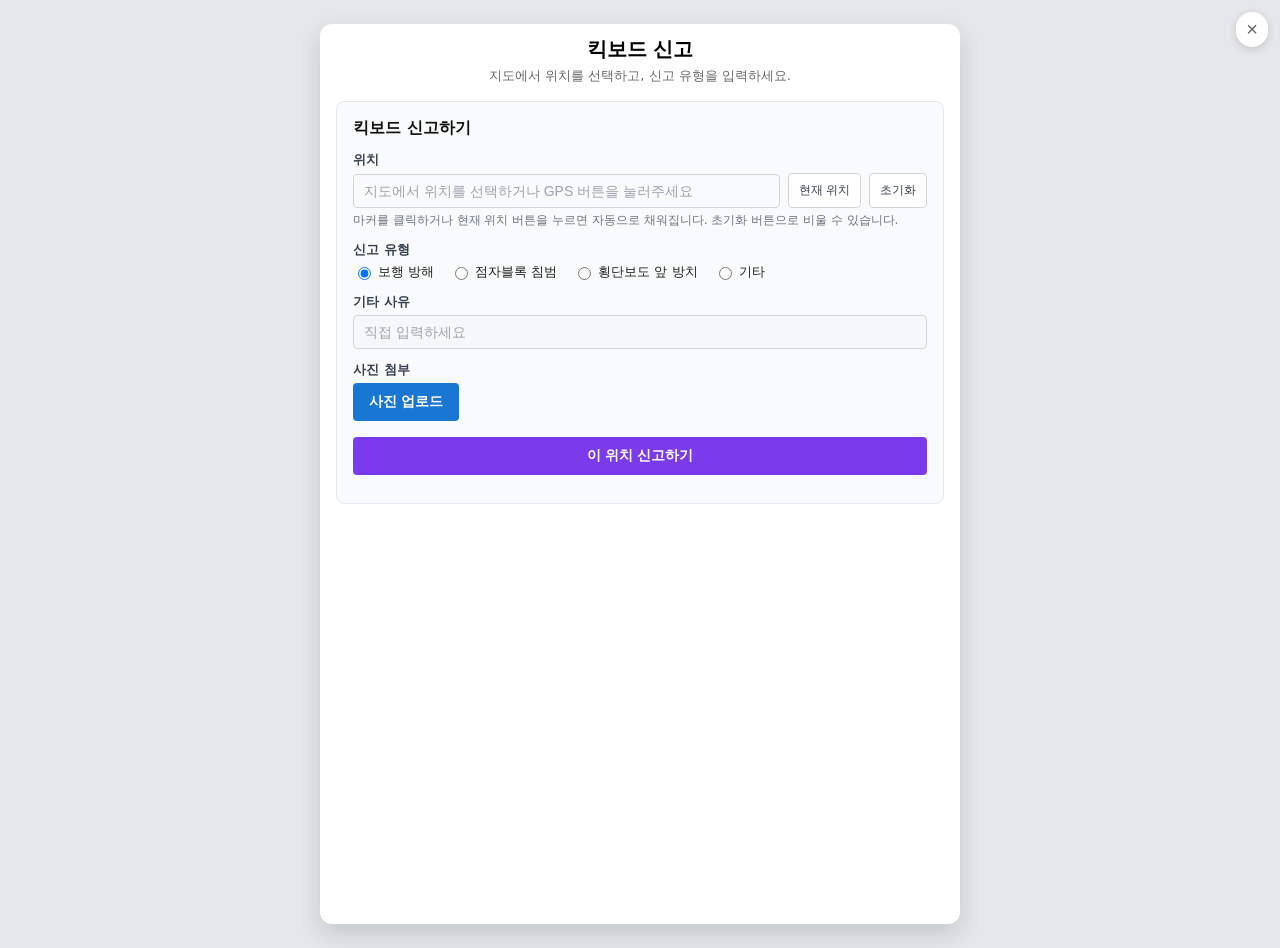
<file: index.html>
<!DOCTYPE html>
<html lang="ko">
<head>
  <meta charset="UTF-8" />
  <title>킥보드 신고 - 강필성</title>
  <link rel="stylesheet" href="style.css" />
  <!-- Kakao Maps JS SDK (역지오코딩용) -->
  <script src="https://dapi.kakao.com/v2/maps/sdk.js?appkey=1f489101c4804d0ce2dcf5da6a8cec2e&libraries=services"></script>
</head>
<body>
  <!-- 전체 페이지 컨테이너 -->
  <div class="report-page">

    <!-- (실제 합칠 때는 지도 영역은 다른 파일에서 올 것) -->
    <header class="report-header">
      <div class="panel-header-row">
        <h1>킥보드 신고</h1>
        <button
          type="button"
          class="panel-close-btn"
          id="btn-close-report"
          aria-label="신고 창 닫기"
        >
          ×
        </button>
      </div>
      <p class="report-subtitle">
        지도에서 위치를 선택하고, 신고 유형을 입력하세요.
      </p>
    </header>

    <!-- 신고 폼 영역 (필성님 메인 파트) -->
    <section class="report-panel" id="report-panel">
      <h2 class="section-title">킥보드 신고하기</h2>

      <div id="report-success" class="report-alert" aria-live="polite">
        신고가 완료되었습니다.
      </div>

      <!-- 위치 정보: 마커 클릭 또는 GPS 버튼 클릭 시 자동 채움 (사용자는 직접 수정 불가) -->
      <div class="form-row">
        <label class="form-label" for="report-location-input">위치</label>
        <div class="location-row">
          <input
            id="report-location-input"
            type="text"
            class="form-input"
            placeholder="지도에서 위치를 선택하거나 GPS 버튼을 눌러주세요"
            readonly
          />
          <button type="button" class="btn-ghost" id="btn-current-location">
            현재 위치
          </button>
          <button type="button" class="btn-ghost" id="btn-location-reset">
            초기화
          </button>
        </div>
        <p class="location-help-text">
          마커를 클릭하거나 현재 위치 버튼을 누르면 자동으로 채워집니다. 초기화 버튼으로 비울 수 있습니다.
        </p>
      </div>

      <!-- 신고 유형 라디오 -->
      <div class="form-row">
        <label class="form-label">신고 유형</label>
        <div class="form-radios">
          <label><input type="radio" name="reportType" value="block_crosswalk" checked /> 보행 방해</label>
          <label><input type="radio" name="reportType" value="block_braille" /> 점자블록 침범</label>
          <label><input type="radio" name="reportType" value="block_entrance" /> 횡단보도 앞 방치</label>
          <label><input type="radio" name="reportType" value="etc" /> 기타</label>
        </div>
      </div>

      <!-- 기타 사유 -->
      <div class="form-row">
        <label class="form-label" for="report-etc">기타 사유</label>
        <input
          id="report-etc"
          type="text"
          class="form-input"
          placeholder="직접 입력하세요"
        />
      </div>

      <!-- 사진 업로드 -->
     <div class="form-row">
      <label class="form-label">사진 첨부</label>

     <!-- 숨겨진 파일 입력 -->
     <input
       id="report-image"
       type="file"
       accept="image/*"
       style="display: none"
     />

     <!-- 사용자가 누르는 버튼 -->
     <button type="button" class="btn-secondary" id="btn-upload-image">
       사진 업로드
     </button>

     <!-- 선택한 파일명 표시용 (옵션) -->
     <span id="report-image-name" class="image-name-text"></span>
     </div>

      <!-- 신고 버튼 -->
      <div class="form-row form-actions">
        <button type="button" class="btn-primary" id="btn-submit-report">이 위치 신고하기</button>
      </div>
    </section>

  </div>

  <!-- JS -->
  <script src="main.js"></script>
</body>
</html>
</file>
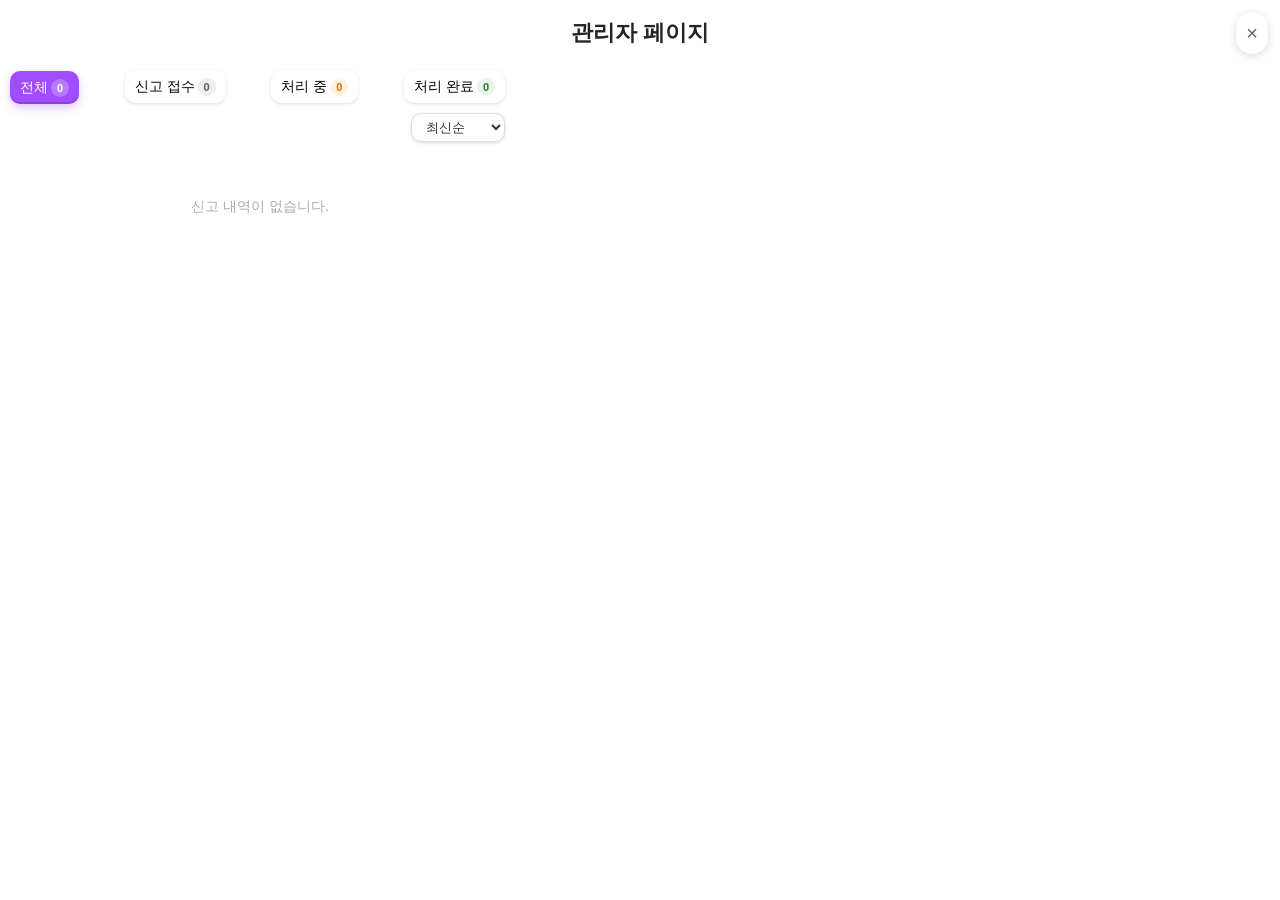
<file: admin.html>
<!DOCTYPE html>
<html lang="ko">
<head>
    <meta charset="UTF-8">
    <meta name="viewport" content="width=device-width, initial-scale=1.0">
    <title>관리자 페이지</title>
    <link href="https://cdn.jsdelivr.net/npm/bootstrap@5.3.8/dist/css/bootstrap.min.css" rel="stylesheet">
    <link rel="stylesheet" href="admin.css">
</head>
<body>
    <button
      type="button"
      class="panel-close-btn"
      id="btn-close-admin"
      aria-label="관리자 창 닫기"
    >
      ×
    </button>
    <h1>관리자 페이지</h1>
    <div class="admin-wrapper">
        <!-- 필터 탭 -->
        <div class="admin-filter" id="adminFilter">
            <button class="admin-filter-btn active" data-filter="all">전체</button>
            <button class="admin-filter-btn" data-filter="pending">신고 접수</button>
            <button class="admin-filter-btn" data-filter="processing">처리 중</button>
            <button class="admin-filter-btn" data-filter="done">처리 완료</button>
        </div>

        <!-- 정렬 드롭박스 -->
        <div class="sort-container">
            <button class="delete-done-btn" id="deleteDoneBtn" onclick="deleteAllDone()" style="display:none;">모두 지우기</button>
            <select class="admin-sort-select" id="adminSortSelect">
                <option value="newest">최신순</option>
                <option value="oldest">오래된순</option>
            </select>
        </div>

        <!-- 카드 목록 -->
        <div style="margin: 0 10px;">
            <div id="adminBody"></div>
        </div>
    </div>

    <script src="admin.js"></script>
</body>
</html>
</file>
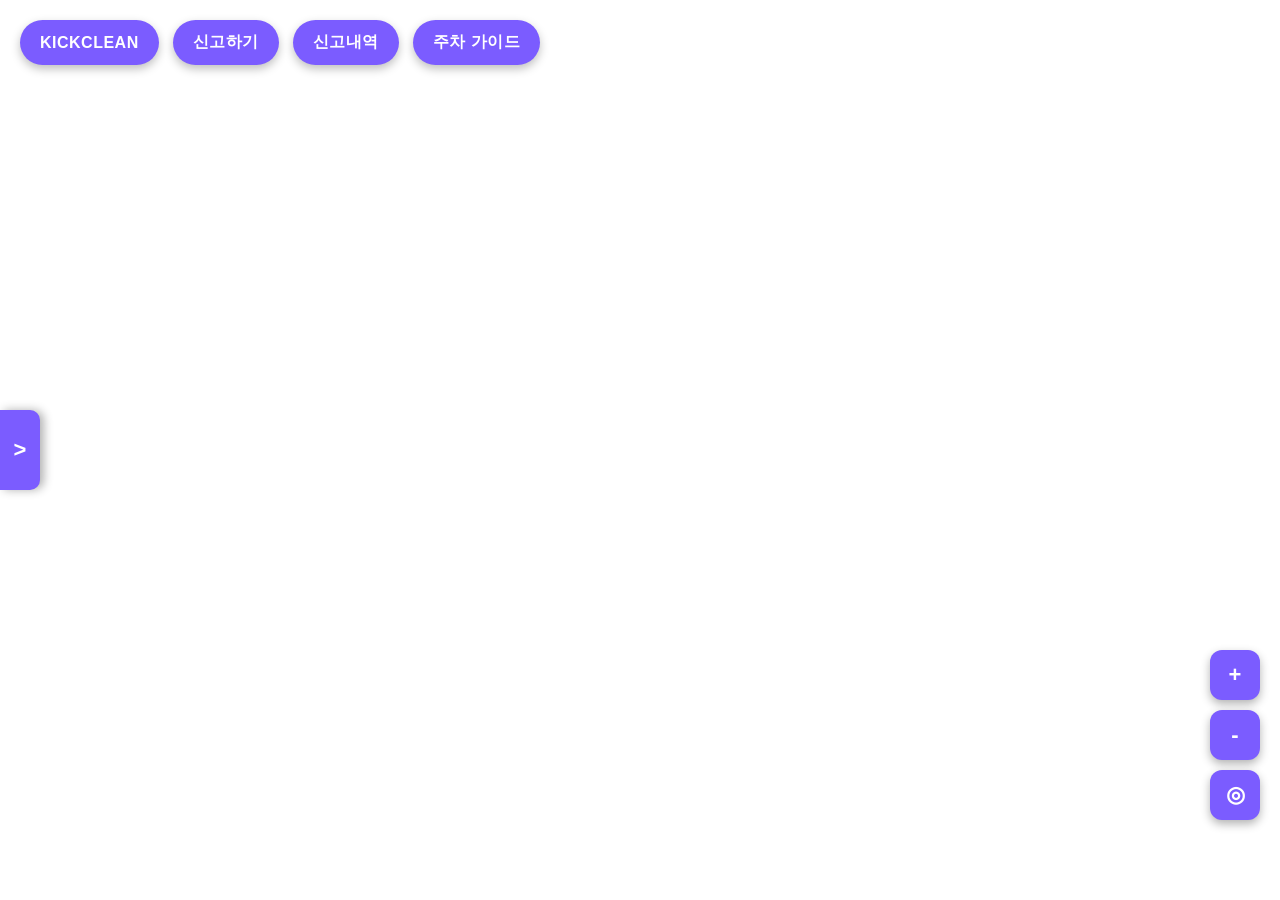
<file: map/map.html>
<!DOCTYPE html>
<html lang="en">
<head>
    <meta charset="UTF-8">
    <meta name="viewport" content="width=device-width, initial-scale=1.0">
    <title>KICKCLEAN</title>
    <link rel="stylesheet" href="../admin.css">
    <link rel="stylesheet" href="map.css">
    <script src="https://dapi.kakao.com/v2/maps/sdk.js?appkey=1f489101c4804d0ce2dcf5da6a8cec2e&libraries=services"></script>
</head>

<body>
    <div id="map"></div>   

    <div class="sidebar" id="sidebar">
        <iframe id="slideFrame"></iframe>
    </div>

    <button id="slideBtn" class="slide-btn">></button>

    <div class="top-menu">
        <button id="homeBtn">KICKCLEAN</button>

        <!-- 햄버거 버튼 -->
        <button id="menuToggle" class="menu-toggle">☰</button>

        <button id="reportBtn">신고하기</button>
        <button id="myReportsBtn">신고내역</button>
        <button id="guideBtn">주차 가이드</button>

        <!-- 모바일 메뉴 -->
        <div class="mobile-menu" id="mobileMenu">
            <button id="mReportBtn">신고하기</button>
            <button id="mMyReportsBtn">신고내역</button>
            <button id="mGuideBtn">주차 가이드</button>
        </div>
    </div>
    
    <div class="zoom-control">
        <button id="zoomIn">+</button>
        <button id="zoomOut">-</button>
        <button id="myLocationBtn">◎</button>
    </div>

    <button id="hiddenAdminBtn"></button>

    
    <script src="../sensor-tracking.js"></script>
    <script src="map.js"></script>
    <script src="../admin.js"></script>
</body>
</html>
</file>
<file: style.css>
/* 전체 레이아웃 */
body {
  margin: 0;
  font-family: "Noto Sans KR", system-ui, -apple-system, BlinkMacSystemFont, sans-serif;
  background-color: #f3f4f6;
  color: #222;
}

.report-page {
  max-width: 480px;
  margin: 0 auto;
  background: #ffffff;
  min-height: 100vh;
  box-shadow: 0 0 12px rgba(0, 0, 0, 0.08);
  padding: 12px 16px 16px;
  box-sizing: border-box;
  display: flex;
  flex-direction: column;
  justify-content: flex-start;
}

/* 헤더 */
.report-header {
  position: relative;
  text-align: center;
  margin-bottom: 16px;
}

.report-header h1 {
  margin: 0;
  font-size: 20px;
  color: black;
}

/* 창 전체 우측 상단 닫기 버튼 */
.panel-close-btn {
  position: fixed;
  top: 12px;
  right: 12px;
  background: #ffffff;
  border: none;
  font-size: 20px;
  cursor: pointer;
  color: #666;
  border-radius: 999px;
  padding: 6px 10px;
  box-shadow: 0 2px 8px rgba(0, 0, 0, 0.15);
  z-index: 1000;
}

.panel-close-btn:hover {
  color: #111827;
  background: #f3f4f6;
}

.report-subtitle {
  margin: 4px 0 0;
  font-size: 13px;
  color: #666;
}

/* 섹션 공통 */
.section-title {
  font-size: 16px;
  margin: 0 0 12px;
  color: #111;
}

/* 신고 패널 */
.report-panel {
  border-radius: 8px;
  padding: 16px;
  background: #f9fafb;
  border: 1px solid #e5e7eb;
}

/* 나중에 패널 열림/닫힘 효과를 줄 수 있는 클래스 */
.report-panel.is-open {
  border-color: #ff9800;
  box-shadow: 0 0 0 2px rgba(255, 152, 0, 0.2);
}

/* 폼 레이아웃 */
.form-row {
  margin-bottom: 12px;
}

.form-label {
  display: block;
  font-size: 13px;
  font-weight: 600;
  margin-bottom: 4px;
  color: #374151;
}

.form-value {
  font-size: 14px;
  padding: 8px 10px;
  background: #fff;
  border-radius: 4px;
  border: 1px solid #d1d5db;
}

.form-radios {
  display: flex;
  flex-wrap: wrap;
  gap: 8px 16px;
  font-size: 13px;
}

.form-radios label {
  display: flex;
  align-items: center;
  gap: 4px;
}

.form-input {
  width: 100%;
  padding: 8px 10px;
  border-radius: 4px;
  border: 1px solid #d1d5db;
  font-size: 14px;
  box-sizing: border-box;
}

.form-input::placeholder {
  color: #9ca3af;
}

/* 읽기 전용 인풋(위치) 스타일 */
input.form-input[readonly] {
  background-color: #f9fafb;
  cursor: default;
}

.location-row {
  display: flex;
  align-items: center;
  gap: 8px;
}

.location-row .form-input {
  flex: 1;
}

.btn-ghost {
  padding: 8px 10px;
  font-size: 12px;
  border-radius: 4px;
  border: 1px solid #d1d5db;
  background-color: #ffffff;
  color: #374151;
  cursor: pointer;
  white-space: nowrap;
}

.btn-ghost:hover {
  background-color: #f3f4f6;
}

.location-help-text {
  margin-top: 4px;
  font-size: 12px;
  color: #6b7280;
}

/* 버튼 */
.btn-primary,
.btn-secondary {
  display: inline-flex;
  align-items: center;
  justify-content: center;
  border-radius: 4px;
  border: none;
  padding: 10px 16px;
  font-size: 14px;
  cursor: pointer;
  font-weight: 600;
}

.btn-primary {
  background: #7c3aed;
  color: #fff;
  width: 100%;
}

.btn-primary:hover {
  background: #6d28d9;
}

.btn-secondary {
  background: #1976d2;
  color: #fff;
}

.btn-secondary:hover {
  background: #1565c0;
}

.form-actions {
  margin-top: 16px;
}

.report-alert {
  display: none;
  margin-bottom: 12px;
  padding: 8px 12px;
  border-radius: 6px;
  background-color: #7c3aed;
  color: #ffffff;
  font-size: 13px;
}

.report-alert.is-visible {
  display: block;
}

/* 모바일: 신고 창 여백·크기 개선 (위로 몰림·작아 보임 해소) */
@media (max-width: 767px) {
  .report-page {
    max-width: 100%;
    padding: 24px 20px 40px;
    justify-content: center;
  }

  .report-header {
    margin-bottom: 20px;
  }

  .report-header h1 {
    font-size: 22px;
  }

  .report-subtitle {
    font-size: 14px;
  }

  .section-title {
    font-size: 18px;
    margin-bottom: 16px;
  }

  .report-panel {
    padding: 20px;
  }

  .form-row {
    margin-bottom: 16px;
  }

  .form-label {
    font-size: 15px;
    margin-bottom: 6px;
  }

  .form-input {
    font-size: 16px;
    padding: 12px 14px;
  }

  .form-radios {
    font-size: 15px;
    gap: 10px 18px;
  }

  .location-row {
    gap: 10px;
  }

  .btn-ghost {
    padding: 12px 14px;
    font-size: 14px;
    min-height: 44px;
  }

  .location-help-text {
    font-size: 13px;
    margin-top: 6px;
  }

  .btn-primary,
  .btn-secondary {
    padding: 12px 18px;
    font-size: 15px;
    min-height: 44px;
  }

  .form-actions {
    margin-top: 20px;
  }

  .panel-close-btn {
    padding: 8px 12px;
    top: 16px;
    right: 16px;
  }

  .report-alert {
    font-size: 14px;
    padding: 10px 14px;
  }
}

/* 아주 작은 폰 (가로 360px 이하) */
@media (max-width: 360px) {
  .report-page {
    padding: 20px 16px 32px;
  }

  .report-header h1 {
    font-size: 20px;
  }

  .section-title {
    font-size: 17px;
  }
}

/* 일반 모바일 ~ 작은 태블릿 (가로 480px 이상 767px 이하) */
@media (min-width: 480px) and (max-width: 767px) {
  .report-page {
    max-width: 520px;
    padding: 20px 24px 32px;
  }

  .report-header h1 {
    font-size: 22px;
  }

  .section-title {
    font-size: 17px;
  }
}

/* 태블릿 이상 (가로 768px 이상) */
@media (min-width: 768px) {
  body {
    background-color: #e5e7eb;
  }

  .report-page {
    max-width: 640px;
    margin: 24px auto;
    border-radius: 12px;
    box-shadow: 0 10px 24px rgba(15, 23, 42, 0.15);
  }
}
</file>
<file: admin.css>
body {
    margin: 0;
    font-family: sans-serif;
}

/* 창 전체 우측 상단 닫기 버튼 */
.panel-close-btn {
    position: fixed;
    top: 12px;
    right: 12px;
    background: #ffffff;
    border: none;
    font-size: 20px;
    cursor: pointer;
    color: #666;
    border-radius: 999px;
    padding: 6px 10px;
    box-shadow: 0 2px 8px rgba(0, 0, 0, 0.15);
    z-index: 1000;
}

.panel-close-btn:hover {
    color: #111827;
    background: #f3f4f6;
}

h1 {
    font-size: 22px;
    font-weight: bold;
    margin-top: 20px;
    margin-bottom: 24px;
    text-align: center;
}

.admin-wrapper {
    max-width: 500px;
    margin: 0 10px;
}

/* ─── 필터 탭 ─── */
.admin-filter {
    display: flex;
    justify-content: space-between;
    align-items: center;
    flex-wrap: wrap;
    margin-bottom: 10px;
}

.admin-filter-btn {
    color: #000;
    background-color: #fff;
    border: none;
    padding: 6px 10px;
    margin-right: 5px;
    border-radius: 10px;
    cursor: pointer;
    font-size: 14px;
    box-shadow: 0 1px 3px rgba(160, 77, 255, 0.25);
    transition:
        background-color 0.15s ease,
        color 0.15s ease,
        box-shadow 0.15s ease,
        transform 0.12s ease;
    display: inline-flex;
    align-items: center;
    gap: 3px;
}

.admin-filter-btn.active {
    background-color: #a04dff;
    color: #fff;
    box-shadow:
        0 4px 10px rgba(160, 77, 255, 0.3),
        inset 0 -2px 0 rgba(0, 0, 0, 0.15);
    transform: translateY(1px);
}

.admin-filter-btn:hover:not(.active) {
    background-color: #f6f1ff;
    box-shadow: 0 2px 6px rgba(160, 77, 255, 0.35);
}

/* ─── 뱃지 ─── */
.admin-filter .count-badge {
    display: inline-flex;
    align-items: center;
    justify-content: center;
    min-width: 18px;
    height: 18px;
    padding: 0 5px;
    border-radius: 999px;
    font-size: 11px;
    font-weight: 700;
    transition: background-color 0.15s ease, color 0.15s ease;
}

[data-filter="all"] .count-badge {
    background-color: #e8d5ff;
    color: #a04dff;
}

[data-filter="pending"] .count-badge {
    background-color: #eeeeee;
    color: #616161;
}

[data-filter="processing"] .count-badge {
    background-color: #fff3e0;
    color: #ef6c00;
}

[data-filter="done"] .count-badge {
    background-color: #e8f5e9;
    color: #2e7d32;
}

.admin-filter-btn.active .count-badge {
    background-color: rgba(255, 255, 255, 0.25);
    color: #fff;
}

/* ─── 페이지네이션 ─── */
.admin-pagination {
    display: flex;
    justify-content: center;
    gap: 6px;
    padding: 16px 0 8px;
}

.admin-page-btn {
    width: 32px;
    height: 32px;
    border: none;
    border-radius: 8px;
    background: #f0f0f0;
    color: #555;
    font-size: 13px;
    cursor: pointer;
    transition: background 0.15s, color 0.15s;
}

.admin-page-btn:hover:not(.active) {
    background: #e8d5ff;
    color: #a04dff;
}

.admin-page-btn.active {
    background: #a04dff;
    color: #fff;
}

/* ─── 숨겨진 관리자 버튼 ─── */
#hiddenAdminBtn {
    position: fixed;
    bottom: 20px;
    right: 20px;
    width: 40px;
    height: 40px;
    background: transparent;
    border: none;
    cursor: pointer;
    z-index: 999;
}

/* ─── 정렬 드롭박스 ─── */
.sort-container {
    display: flex;
    justify-content: space-between;
    align-items: center;
    margin-bottom: 14px;
}

.admin-sort-select {
    padding: 5px 10px;
    border: 1px solid #ddd;
    border-radius: 10px;
    font-size: 13px;
    color: #333;
    background: #fff;
    cursor: pointer;
    box-shadow: 0 1px 3px rgba(160, 77, 255, 0.25);
    margin-right: 5px;
}

.admin-sort-select:focus {
    outline: none;
    border-color: #a04dff;
}

/* ─── 관리자 사이드패널 ─── */
.admin-panel {
    position: fixed;
    top: 0;
    left: 0;
    width: 420px;
    min-width: 360px;
    height: 100vh;
    background: #fff;
    z-index: 900;
    transform: translateX(-100%);
    transition: transform 0.3s ease;
    box-shadow: 4px 0 12px rgba(0,0,0,0.15);
    overflow-y: auto;
    overflow-x: hidden;
}

.admin-panel.open {
    transform: translateX(0);
}

.admin-panel-header {
    display: flex;
    align-items: center;
    justify-content: space-between;
    padding: 20px 20px 0 20px;
    margin-bottom: 20px;
}

.admin-panel-header h1 {
    font-size: 22px;
    font-weight: bold;
    margin: 0;
    text-align: left;
}

.admin-close-btn {
    background: none;
    border: none;
    font-size: 20px;
    cursor: pointer;
    color: #aaa;
    line-height: 1;
    padding: 0;
}

.admin-close-btn:hover {
    color: #333;
}

.admin-body {
    padding: 0 16px 40px;
}

/* ─── 카드 ─── */
.admin-card {
    background: #fff;
    border-radius: 7px;
    margin-bottom: 14px;
    box-shadow: rgba(99, 99, 99, 0.2) 0px 2px 8px 0px;
    padding: 12px;
}

.admin-card-top {
    display: flex;
    gap: 10px;
    margin-bottom: 10px;
    align-items: stretch;
}

.admin-card-img-wrap {
    width: 80px;
    flex-shrink: 0;
    border-radius: 6px;
    overflow: hidden;
}

.admin-card-img {
    width: 100%;
    height: 100%;
    object-fit: cover;
    display: block;
}

.admin-card-info {
    flex: 1;
}

.admin-report-status {
    display: inline-block;
    padding: 3px 10px;
    font-size: 11px;
    font-weight: 600;
    border-radius: 12px;
    margin-bottom: 4px;
}

.admin-card.status-pending .admin-report-status    { background: #eee; color: #616161; }
.admin-card.status-processing .admin-report-status { background: #fff3e0; color: #ef6c00; }
.admin-card.status-done .admin-report-status       { background: #e8f5e9; color: #2e7d32; }

.admin-card-title {
    font-size: 14px;
    font-weight: 700;
    margin-bottom: 2px;
}

.admin-card-desc {
    font-size: 12px;
    color: #555;
    margin-bottom: 3px;
}

.admin-card-meta {
    font-size: 11px;
    color: #aaa;
}

/* ─── 액션 영역 ─── */
.admin-card-actions {
    display: flex;
    align-items: center;
    gap: 8px;
    margin-top: 8px;
    padding-top: 8px;
    border-top: 1px solid #f0f0f0;
}

.status-select {
    flex: 1;
    padding: 5px 10px;
    border: 1px solid #ddd;
    border-radius: 8px;
    font-size: 13px;
    color: #333;
    background: #fafafa;
    cursor: pointer;
}

.status-select:focus {
    outline: none;
    border-color: #a04dff;
}

.confirm-btn {
    background: #a04dff;
    border: none;
    border-radius: 8px;
    padding: 5px 14px;
    font-size: 12px;
    color: #fff;
    cursor: pointer;
    white-space: nowrap;
    transition: background 0.15s;
}

.confirm-btn:hover {
    background: #8a3de0;
}

.delete-btn {
    align-self: flex-end;
    margin-top: auto;
    background-color: transparent;
    color: #aaaaaa;
    border: 1px solid #dddddd;
    border-radius: 8px;
    padding: 5px 14px;
    font-size: 12px;
    cursor: pointer;
    transition:
        background-color 0.15s ease,
        color 0.15s ease,
        border-color 0.15s ease;
}

.delete-btn:hover {
    background-color: #fff0f0;
    color: #e53935;
    border-color: #e53935;
}

.delete-done-btn {
    background-color: transparent;
    color: #aaaaaa;
    border: 1px solid #dddddd;
    border-radius: 10px;
    padding: 5px 10px;
    font-size: 13px;
    cursor: pointer;
    transition:
        background-color 0.15s ease,
        color 0.15s ease,
        border-color 0.15s ease;
}

.delete-done-btn:hover {
    background-color: #fff0f0;
    color: #e53935;
    border-color: #e53935;
}

/* ─── 빈 상태 ─── */
.admin-empty {
    text-align: center;
    color: #aaa;
    font-size: 14px;
    padding: 40px 0;
}

/* ─── 스크롤바 ─── */
.admin-panel::-webkit-scrollbar { width: 6px; }
.admin-panel::-webkit-scrollbar-track { background: transparent; }
.admin-panel::-webkit-scrollbar-thumb { border-radius: 3px; background: #c8c8c8; }
.admin-panel::-webkit-scrollbar-button { width: 0; height: 0; }

body::-webkit-scrollbar { width: 6px; }
body::-webkit-scrollbar-track { background-color: transparent; }
body::-webkit-scrollbar-thumb { border-radius: 3px; background-color: rgb(168, 168, 168); }
body::-webkit-scrollbar-button { width: 0; height: 0; }
</file>
<file: map/map.css>
body {
    margin: 0;
}

/* 나침반: 데스크톱에서는 숨김 (모바일에서만 sensor-tracking.js가 생성) */
.sensor-compass {
    display: none;
}

#map {
    width: 100%;
    height: 100vh;
}

/* 현재 위치 동그란 점 (CustomOverlay용) */
.current-location-dot {
    width: 16px;
    height: 16px;
    border-radius: 999px;
    background: #2563eb; /* 파란색 점 */
    border: 2px solid #ffffff;
    box-shadow: 0 0 0 4px rgba(37, 99, 235, 0.35);
}

/* 상단 버튼 */
.top-menu {
    position: absolute;
    top: 20px;
    left: 20px;
    display: flex;
    gap: 14px; 
    z-index: 10;
}

.top-menu button {
    padding: 12px 20px; 
    border: none;
    border-radius: 25px;
    background: #7B5CFF;
    color: white;
    font-size: 16px; 
    font-weight: 700; 
    font-family: "Pretendard", "Noto Sans KR", sans-serif; 
    letter-spacing: 0.5px;
    box-shadow: 0 4px 10px rgba(0,0,0,0.25);
    cursor: pointer;
    transition: 0.2s;
}

/* 오른쪽 줌 버튼 */
.zoom-control {
    position: absolute;
    bottom: 80px;
    right: 20px;
    display: flex;
    flex-direction: column;
    gap: 10px; 
    z-index: 10;
}

.zoom-control button {
    width: 50px; 
    height: 50px;
    border: none;
    border-radius: 12px;
    background: #7B5CFF;
    color: white;
    font-size: 22px; 
    font-weight: 700;
    box-shadow: 0 4px 10px rgba(0,0,0,0.3);
    cursor: pointer;
    transition: 0.2s;
}

/* hover 효과 */
.top-menu button:hover,
.zoom-control button:hover {
    transform: translateY(-2px);
    box-shadow: 0 6px 14px rgba(0,0,0,0.35);
}

/* 슬라이드 버튼 (세로 중앙) */
.slide-btn {
    position: absolute;
    top: 50%;
    left: 0;
    transform: translateY(-50%);
    z-index: 30;

    width: 40px;
    height: 80px;

    border: none;
    border-radius: 0 10px 10px 0;
    background: #7B5CFF;
    color: white;
    font-size: 22px;
    font-weight: bold;
    cursor: pointer;
    box-shadow: 4px 0 10px rgba(0,0,0,0.3);

    transition: 0.3s;
}

/* sidebar 기본 상태 */
.sidebar {
  position: fixed;
  left: -400px;
  top: 0;
  width: 400px;
  height: 100vh;  
  background: white;
  transition: 0.3s;
  z-index: 200; 
}

.sidebar iframe {
  width: 100%;
  height: 100%;
  border: none;
  display: block;
}

/* 열렸을 때 */
.sidebar.open {
  left: 0;
}

/* sidebar 열리면 버튼 이동 */
.sidebar.open ~ .slide-btn {
  left: 400px;
}

/* top-menu */
.top-menu {
  position: fixed;
  top: 20px;
  left: 20px;
  transition: 0.3s;
  z-index: 150;
}

/* sidebar 열리면 top-menu 이동 */
.sidebar.open ~ .top-menu {
  left: 400px;
}

/* 햄버거 버튼 기본 숨김 */
.menu-toggle{
    display:none;
}

/* 모바일 메뉴 기본 숨김 */
.mobile-menu{
    display:none;
}


/* 모바일 반응형 */
@media (max-width:768px){

/* PC 메뉴 숨기기 */
#reportBtn,
#myReportsBtn,
#guideBtn{
    display:none;
}

/* 햄버거 보이기 */
.menu-toggle{
    display:block;
}

/* 모바일 메뉴 스타일 */
.mobile-menu{
    position:absolute;
    top:60px;
    left:0;
    background:white;
    display:none;
    flex-direction:column;
    gap:10px;
    padding:15px;
    width:200px;
    border-radius:10px;
    box-shadow:0 8px 20px rgba(0,0,0,0.2);
}

.mobile-menu button{
    border:none;
    background:#7B5CFF;
    color:white;
    padding:10px;
    border-radius:10px;
}

/* 열렸을 때 */
.mobile-menu.open{
    display:flex;
}

/* 모바일에서는 슬라이드 제거 */
.sidebar{
    display:none;
}

.slide-btn{
    display:none;
}

/* 모바일 나침반 (sensor-tracking.js에서 생성) */
.sensor-compass {
    display: flex !important;
}

}
</file>
